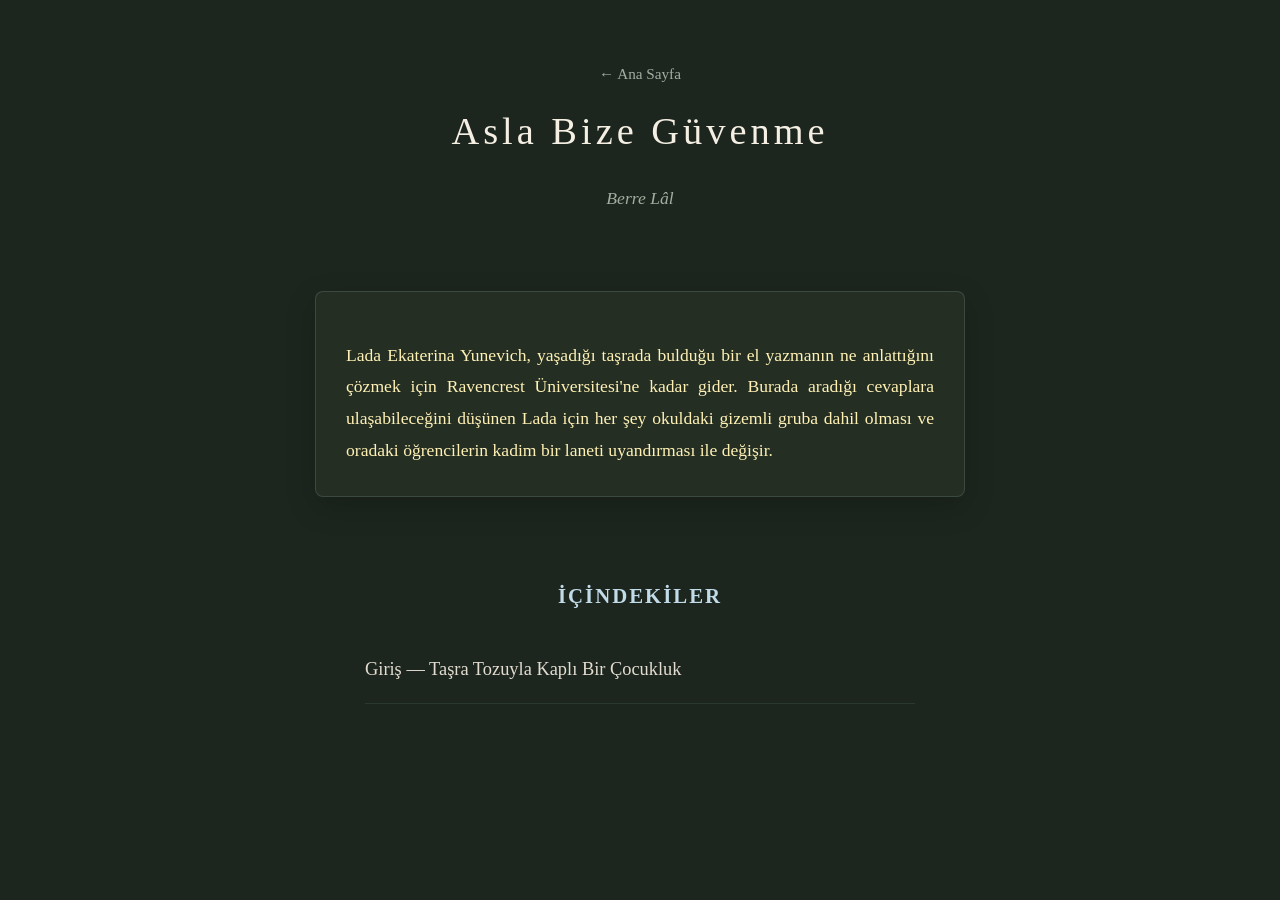
<file: abg detay.html>
<!DOCTYPE html>
<html lang="tr">
<head>
    <meta charset="UTF-8">
    <meta name="viewport" content="width=device-width, initial-scale=1.0">
    <title>Asla Bize Güvenme</title>
    <link rel="stylesheet" href="css/style.css">
</head>
<body>

    <header>
        <a href="index.html" class="geri-link">← Ana Sayfa</a>
        <h1>Asla Bize Güvenme</h1>
        <p class="alt-baslik">Berre Lâl</p>
    </header>

    <!-- Yeni Eklediğimiz Arka Kapak Yazısı Alanı -->
    <section class="arka-kapak-alani">
        <div class="arka-kapak-kutu">
            <p>Lada Ekaterina Yunevich, yaşadığı taşrada bulduğu bir el yazmanın ne anlattığını çözmek için Ravencrest Üniversitesi'ne kadar gider. Burada aradığı cevaplara ulaşabileceğini düşünen Lada için her şey okuldaki gizemli gruba dahil olması ve oradaki öğrencilerin kadim bir laneti uyandırması ile değişir.
            </div>
    </section>
    
    <!-- Altındaki İçindekiler / Bölümler Alanı -->
    <main class="bolumler-alani">
        <h3 class="icindekiler-baslik">İçindekiler</h3>
        <ul class="bolum-listesi">
            <li><a href="abg b1.html">Giriş — Taşra Tozuyla Kaplı Bir Çocukluk</a></li>
        </ul>
    </main>

</body>
</html>
</file>
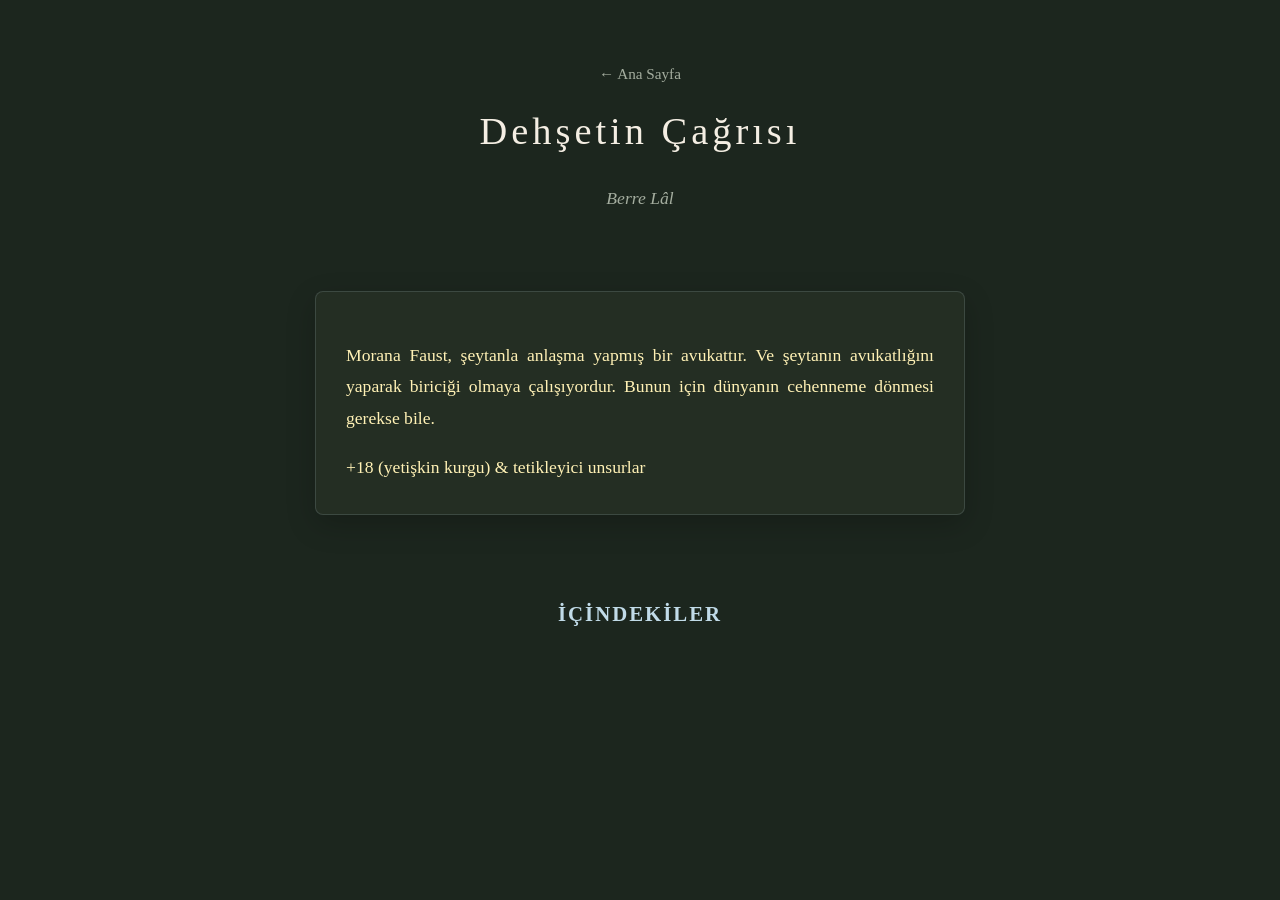
<file: dehşetin çağrısı detay.html>
<!DOCTYPE html>
<html lang="tr">
<head>
    <meta charset="UTF-8">
    <meta name="viewport" content="width=device-width, initial-scale=1.0">
    <title>DEHŞETİN ÇAĞRISI</title>
    <link rel="stylesheet" href="css/style.css">
</head>
<body>

    <header>
        <a href="index.html" class="geri-link">← Ana Sayfa</a>
        <h1>Dehşetin Çağrısı</h1>
        <p class="alt-baslik">Berre Lâl</p>
    </header>
    <!-- Yeni Eklediğimiz Arka Kapak Yazısı Alanı -->
    <section class="arka-kapak-alani">
        <div class="arka-kapak-kutu">
            <p>Morana Faust, şeytanla anlaşma yapmış bir avukattır. Ve şeytanın avukatlığını yaparak biriciği olmaya çalışıyordur. Bunun için dünyanın cehenneme dönmesi gerekse bile.
            <p> +18 (yetişkin kurgu) & tetikleyici unsurlar
            </div>
    </section>

    <!-- Altındaki İçindekiler / Bölümler Alanı -->
    <main class="bolumler-alani">
        <h3 class="icindekiler-baslik">İçindekiler</h3>
        <ul class="bolum-listesi">
        </ul>
    </main>

</body>
</html>
</file>
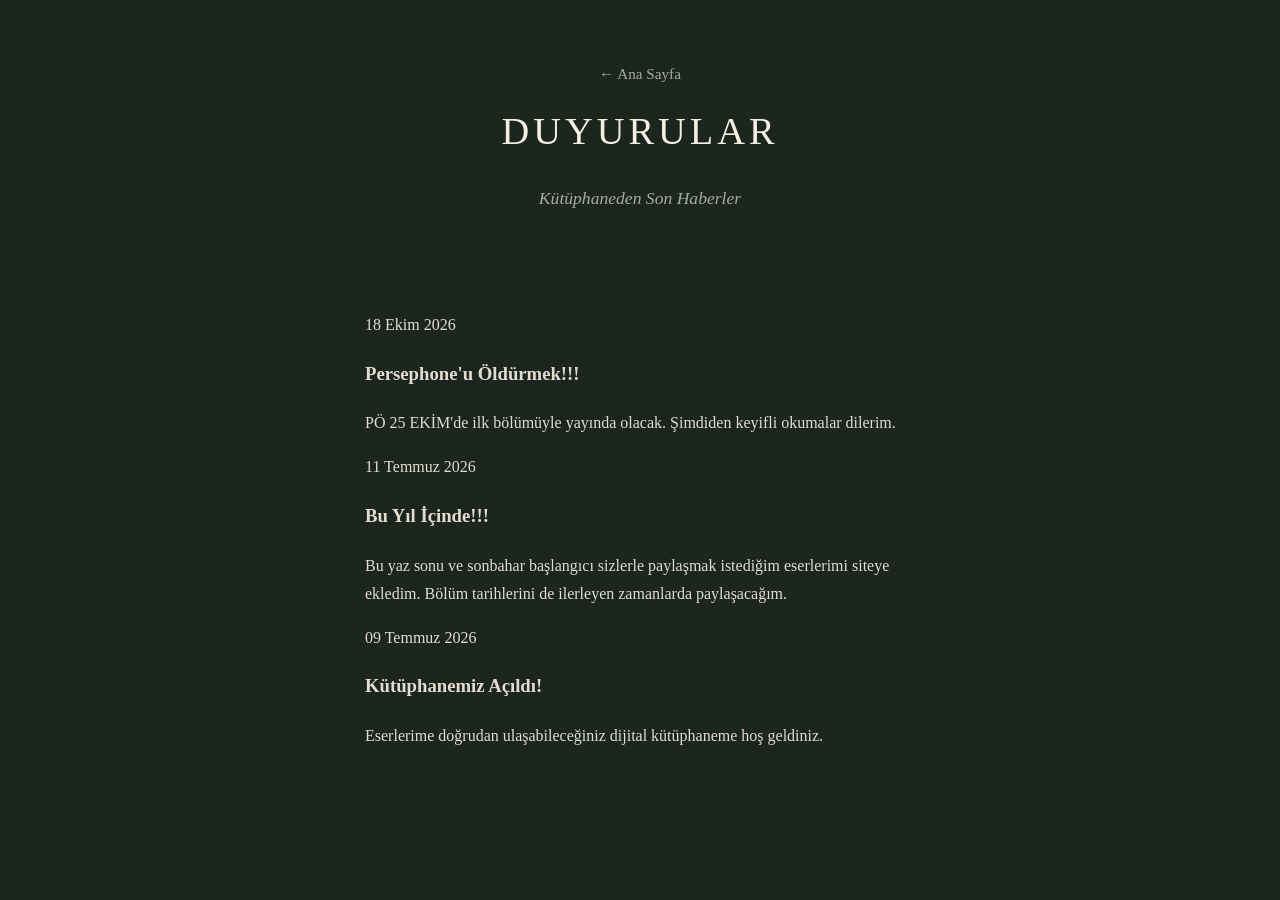
<file: duyurular.html>
<!DOCTYPE html>
<html lang="tr">
<head>
    <meta charset="UTF-8">
    <meta name="viewport" content="width=device-width, initial-scale=1.0">
    <title>Duyurular | Berre Lâl</title>
    <link rel="stylesheet" href="css/style.css">
</head>
<body>

    <header>
        <a href="index.html" class="geri-link">← Ana Sayfa</a>
        <h1>DUYURULAR</h1>
        <p class="alt-baslik">Kütüphaneden Son Haberler</p>
    </header>

    <main class="bolumler-alani">
        <!-- 3. Duyuru Kutusu -->
        <div class="duyuru-kutusu">
            <span class="duyuru-tarih">18 Ekim 2026</span>
            <h3>Persephone'u Öldürmek!!!</h3>
            <p>PÖ 25 EKİM'de ilk bölümüyle yayında olacak. Şimdiden keyifli okumalar dilerim. </p>
        </div>
        <!-- 2. Duyuru Kutusu -->
        <div class="duyuru-kutusu">
            <span class="duyuru-tarih">11 Temmuz 2026</span>
            <h3>Bu Yıl İçinde!!!</h3>
            <p>Bu yaz sonu ve sonbahar başlangıcı sizlerle paylaşmak istediğim eserlerimi siteye ekledim. Bölüm tarihlerini de ilerleyen zamanlarda paylaşacağım. </p>
        </div>

        <!-- 1. Duyuru Kutusu -->
        <div class="duyuru-kutusu">
            <span class="duyuru-tarih">09 Temmuz 2026</span>
            <h3>Kütüphanemiz Açıldı!</h3>
            <p>Eserlerime doğrudan ulaşabileceğiniz dijital kütüphaneme hoş geldiniz.</p>
        </div>
    </main>

</body>
</html>
</file>
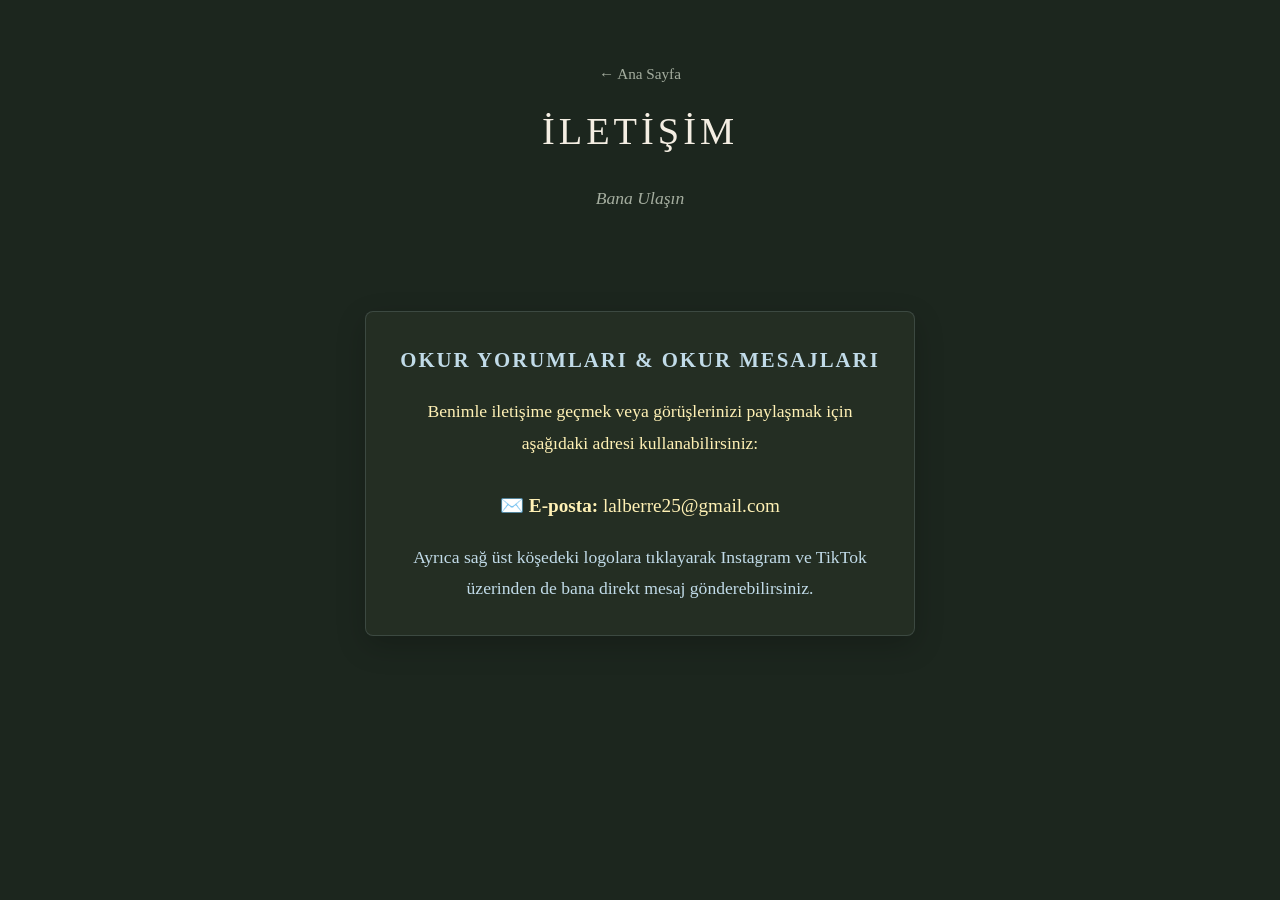
<file: iletişim.html>
<!DOCTYPE html>
<html lang="tr">
<head>
    <meta charset="UTF-8">
    <meta name="viewport" content="width=device-width, initial-scale=1.0">
    <title>İletişim | Berre Lâl</title>
    <link rel="stylesheet" href="css/style.css">
</head>
<body>

    <header>
        <a href="index.html" class="geri-link">← Ana Sayfa</a>
        <h1>İLETİŞİM</h1>
        <p class="alt-baslik">Bana Ulaşın</p>
    </header>

    <main class="bolumler-alani">
        <div class="arka-kapak-kutu" style="text-align: center;">
            <h3>Okur Yorumları & Okur Mesajları</h3>
            <p>Benimle iletişime geçmek veya görüşlerinizi paylaşmak için aşağıdaki adresi kullanabilirsiniz:</p>
            
            <p style="margin-top: 30px; font-size: 1.2rem;">
                ✉️ <strong>E-posta:</strong> lalberre25@gmail.com
            </p>
            <p style="font-size: 1.1rem; color: #C1DBE8;">
                Ayrıca sağ üst köşedeki logolara tıklayarak Instagram ve TikTok üzerinden de bana direkt mesaj gönderebilirsiniz.
            </p>
        </div>
    </main>

</body>
</html>
</file>
<file: css/style.css>
/* Riyadh Romile yazı stilini ve renk paletini entegre ediyoruz */
body {
    background-color: #1c261e; /* Görsellerindeki o derin, asil koyu haki/yeşil tonu */
    color: #e3dcd0;           /* Yazılar için gözü yormayan eskitme krem tonu */
    font-family: 'Riyadh Romile', 'Georgia', 'Times New Roman', serif; /* İstediğin özel yazı stili */
    margin: 0;
    padding: 0;
    line-height: 1.75;
}

header {
    text-align: center;
    padding: 60px 20px;
}

header h1 {
    font-size: 2.4rem;
    color: #f4eee3; /* Başlıklar için daha parlak ve belirgin fildişi/krem tonu */
    letter-spacing: 4px;
    font-weight: 400;
    margin: 10px 0;
}

.alt-baslik {
    color: #a4ad9f; /* Alt başlıklar için yumuşak yaprak yeşili tonu */
    font-style: italic;
    font-size: 1.1rem;
}

.geri-link {
    color: #a4ad9f;
    text-decoration: none;
    font-size: 0.95rem;
    transition: color 0.2s;
}

.geri-link:hover {
    color: #d1b477; /* Geri dönerken eskitme altın rengi parlaması */
}

/* Ana Sayfadaki Kapakların Yan Yana Dizilmesi */
.kitap-izgarasi {
    display: flex;
    justify-content: center;
    gap: 60px;
    flex-wrap: wrap;
    padding: 20px;
    max-width: 950px;
    margin: 0 auto;
}

.kitap-kart {
    text-align: center;
    text-decoration: none;
    color: inherit;
    width: 240px;
    transition: transform 0.3s ease;
}

.kitap-kart:hover {
    transform: translateY(-8px);
}

.kitap-kart img {
    width: 100%;
    border-radius: 4px;
    box-shadow: 0 12px 35px rgba(0, 0, 0, 0.6); /* Derinlik katan gölge */
}

.kitap-kart h2 {
    font-size: 1.15rem;
    margin-top: 18px;
    letter-spacing: 3px;
    font-weight: 400;
    color: #e3dcd0;
}

/* Bölüm Listesi Tasarımı */
.bolumler-alani {
    max-width: 550px;
    margin: 0 auto;
    padding: 20px;
}

.bolum-listesi {
    list-style: none;
    padding: 0;
}

.bolum-listesi li {
    padding: 18px 0;
    border-bottom: 1px solid #2b382d; /* Arka plana uygun çok hafif çizgi */
}

.bolum-listesi a {
    color: #e3dcd0;
    text-decoration: none;
    font-size: 1.15rem;
    transition: all 0.2s ease;
}

.bolum-listesi a:hover {
    color: #d1b477; /* Bölüm isimlerinin üzerine gelince yanan asil eskitme altın rengi */
    padding-left: 5px; /* Hafif bir kayma efekti verir */
}

/* Okuma Sayfası Metin Bloğu */
.okuma-metni {
    max-width: 650px;
    margin: 40px auto;
    padding: 0 20px;
    font-size: 1.25rem; /* Okumayı kolaylaştırmak için yazıyı hafif büyüttük */
    text-align: justify;
    color: #e3dcd0;
}

.okuma-metni p {
    margin-bottom: 28px;
    text-indent: 20px; /* Paragraf başı girintisi (geleneksel kitap formatı) */
}

/* Alt Navigasyon (Önceki/Sonraki Sayfa Geçişleri) */
.navigasyon {
    display: flex;
    justify-content: space-between;
    max-width: 650px;
    margin: 60px auto;
    padding: 20px;
    border-top: 1px solid #2b382d;
}

.navigasyon a {
    color: #d1b477; /* Eskitme altın tonu */
    text-decoration: none;
    font-size: 1.05rem;
    transition: color 0.2s;
}

.navigasyon a:hover {
    color: #f4eee3;
}

/* Sağ Köşedeki Sosyal Medya Alanı (Instagram ve TikTok) */
.sosyal-medya {
    position: absolute;
    top: 25px;
    right: 35px;
    z-index: 100;
    display: flex; /* Logoları yan yana dizer */
    gap: 20px;     /* İki logo arasındaki şık boşluk */
}

.sosyal-medya a {
    color: #FFF1B5; /* Buttermilk Krem Rengi */
    font-size: 1.8rem; /* Logoların büyüklüğü */
    text-decoration: none;
    transition: all 0.3s ease;
}

/* Fareyle logoların üzerine gelince Pastel Maviye dönecekler */
.sosyal-medya a:hover {
    color: #C1DBE8; 
    transform: scale(1.1); /* Hafifçe büyüme efekti */
}

/* Başlığın Altındaki Ana Menü Tasarımı */
.ana-menu {
    margin-top: 25px;
    display: flex;
    justify-content: center;
    align-items: center;
    flex-wrap: wrap; /* Kelimeler çok sıkışırsa düzenli dönsün diye */
    gap: 25px; /* Kelimelerin arasındaki asil boşluk (Çizgi yerine bunu kullanıyoruz) */
}

.ana-menu a {
    color: #C1DBE8; /* Pastel Mavi */
    text-decoration: none;
    font-size: 1.1rem;
    letter-spacing: 1px;
    transition: color 0.2s ease;
}

.ana-menu a:hover {
    color: #FFF1B5; /* Üzerine gelince Krem */
}

/* Eski dik çizgileri (|) hem bilgisayarda hem telefonda tamamen gizliyoruz */
.ana-menu .ayrac {
    display: none;
}

/* TELEFONLAR İÇİN ÖZEL DÜZENLEME (Responsive) */
@media (max-width: 600px) {
    header {
        padding: 40px 15px 20px 15px; /* Telefonlarda üst boşluğu biraz azalttık */
    }
    
    header h1 {
        font-size: 2.4rem; /* Başlık telefonda devasa durmasın diye hafif küçülttük */
    }

    .ana-menu {
        gap: 20px; /* Telefon ekranında kelimelerin arası biraz daha dengeli dursun */
    }

    .ana-menu a {
        font-size: 1rem; /* Okunuşu kolaylaştırdık */
    }
}

/* Arka Kapak Tanıtım Kutusu Tasarımı */
.arka-kapak-alani {
    max-width: 650px;
    margin: 0 auto 40px auto;
    padding: 0 20px;
}

.arka-kapak-kutu {
    background-color: rgba(255, 241, 181, 0.04); /* Buttermilk renginin çok hafif, transparan hali */
    border: 1px solid rgba(193, 219, 232, 0.15);  /* Pastel mavi tonlarında ince zarif çerçeve */
    border-radius: 8px;
    padding: 30px;
    text-align: justify; /* Yazıyı iki yana yaslar */
    box-shadow: 0 10px 30px rgba(0, 0, 0, 0.2);
}

.arka-kapak-kutu h3 {
    color: #C1DBE8; /* Pastel Mavi başlık */
    font-size: 1.3rem;
    margin-top: 0;
    margin-bottom: 15px;
    letter-spacing: 2px;
    text-transform: uppercase;
    text-align: center; /* Başlığı ortalar */
}

.arka-kapak-kutu p {
    font-size: 1.1rem;
    color: #FFF1B5; /* Buttermilk yazı rengi */
    line-height: 1.8;
    margin-bottom: 15px;
}

.arka-kapak-kutu p:last-child {
    margin-bottom: 0; /* Son paragrafın alt boşluğunu sıfırlar */
}

/* İçindekiler Başlığı */
.icindekiler-baslik {
    color: #C1DBE8;
    font-size: 1.3rem;
    letter-spacing: 2px;
    text-transform: uppercase;
    text-align: center;
    margin-bottom: 20px;
}
footer {
    text-align: center;
}

/* Spotify Oynatıcı Alanı */
.spotify-alani {
    max-width: 500px; /* Çok genişleyip yayılmasın diye sınır koyduk */
    margin: 20px auto 30px auto; /* Üstten ve alttan tatlı boşluklar verip ortaladık */
    padding: 0 15px;
}
</file>
